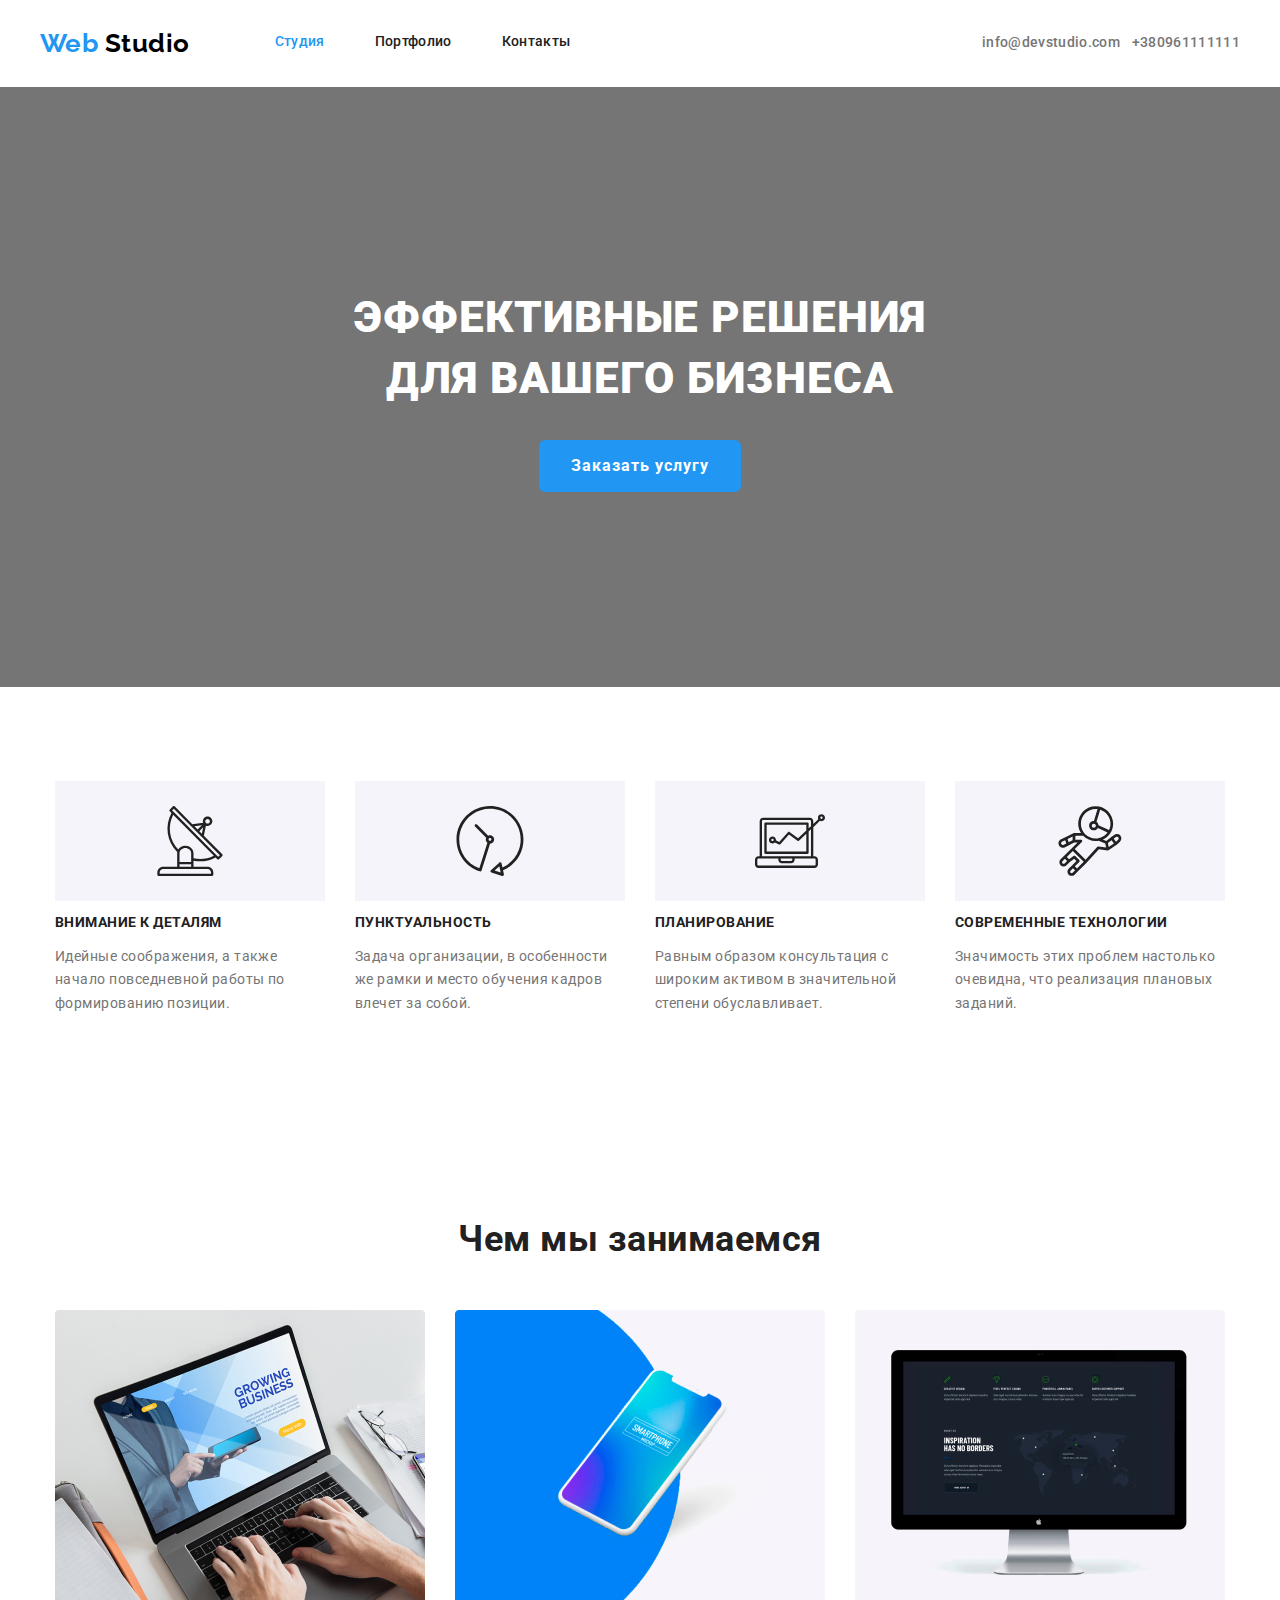
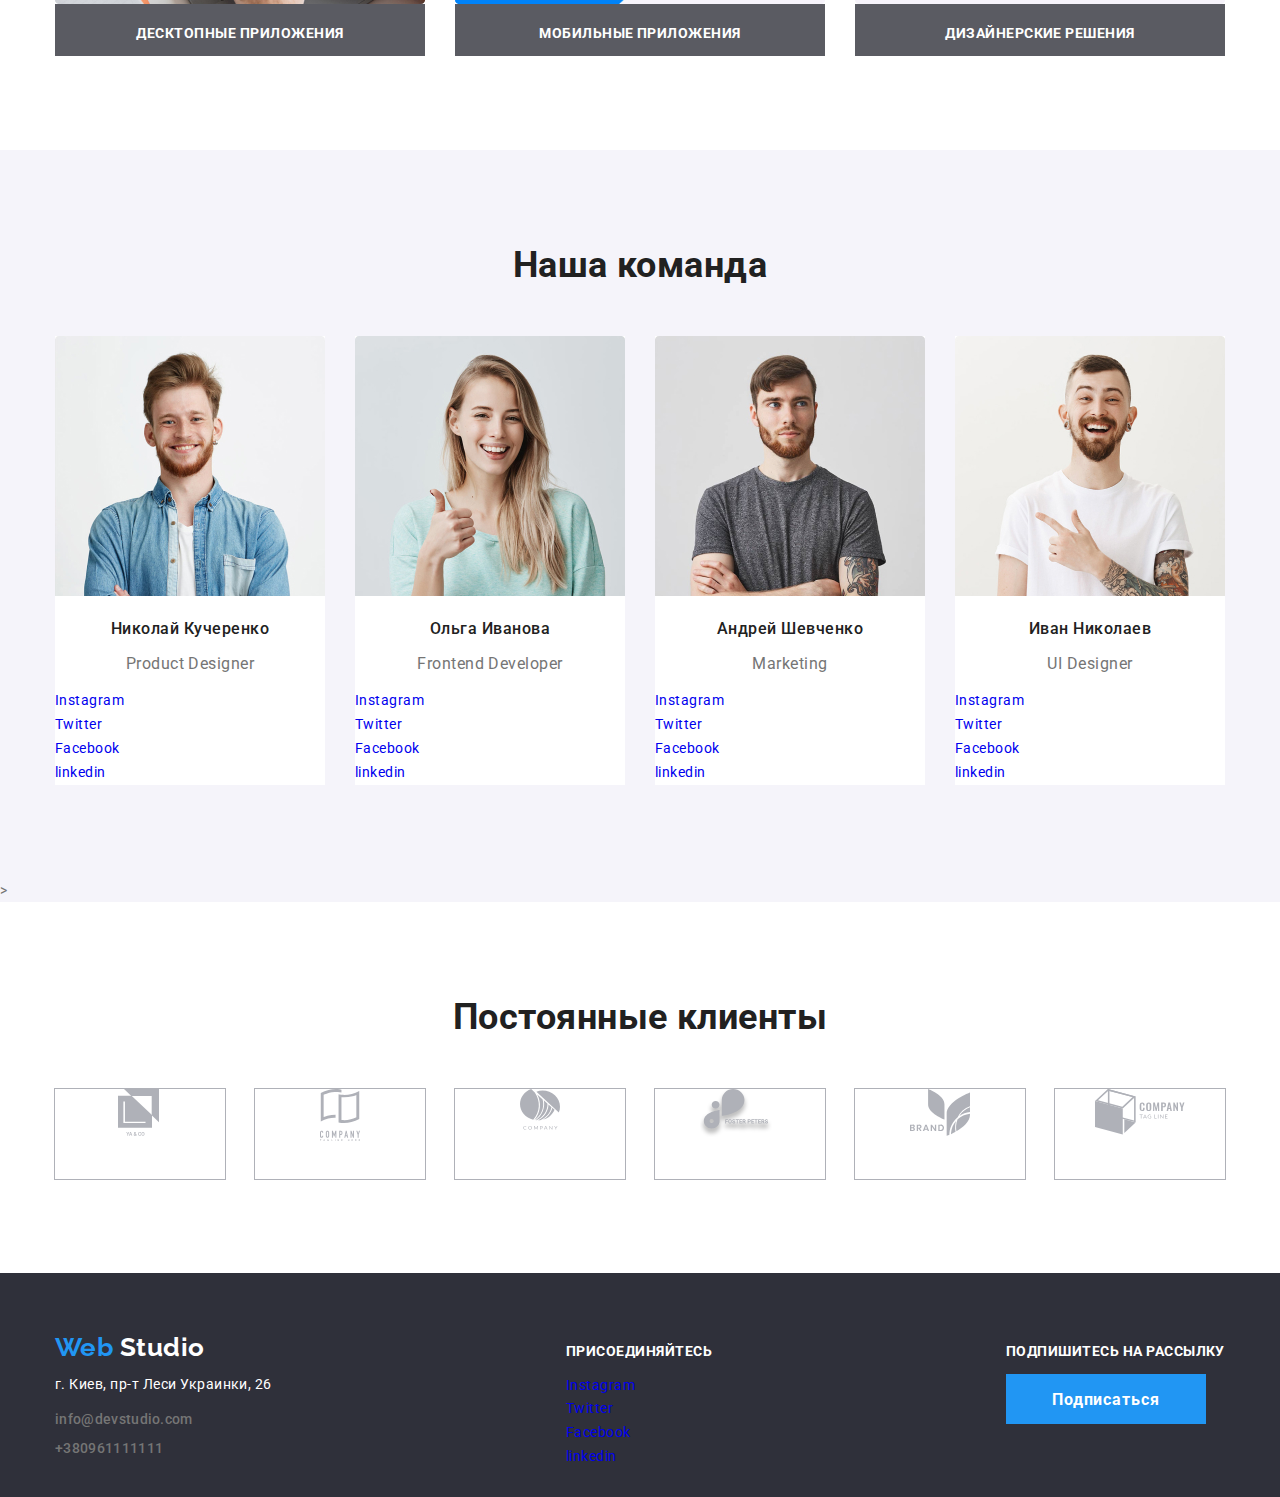
<file: index.html>
<!DOCTYPE html>
<html lang="ru">

<head>
    <meta charset="UTF-8" />
    <meta name="viemport" content="width=device-width, initial-scale=1.0" />
    <title>Web Studio</title>
    <link rel="stylesheet" type="text/css"
        href="https://cdnjs.cloudflare.com/ajax/libs/modern-normalize/0.6.0/modern-normalize.min.css" />
    <link rel="stylesheet" type="text/css" href="./css/main.css" />
    <link href="https://fonts.googleapis.com/css2?family=Raleway:wght@700&family=Roboto:wght@400;500;700&display=swap"
        rel="stylesheet">
</head>

<body>
    <!-- Site header -->
    <header>

        <nav class="container header">
            <ul class="site-nav">
                <li class="item">
                    <a href="./index.html" class="logo"><span class="logo-text">Web</span> Studio</a>
                </li>
                <li class="item">
                    <a href="./index.html" class="link style-header"><span class="nav-text">Студия</span></a>
                </li>
                <li class="item">
                    <a href="portfolio.html" class="link style-header">Портфолио</a>
                </li>
                <li class="item">
                    <a href="#" class="link style-header">Контакты</a>
                </li>
            </ul>
            <ul class="contact">
                <li>
                    <a href="mailto:info@devstudio.com" class="us style-header"> info@devstudio.com</a>
                </li>
                <li>
                    <a href="tel:+380961111111" class="us style-header"> +380961111111</a>
                </li>
            </ul>
        </nav>

    </header>

    <!-- Said bar -->
    <main>
        <section class="container-img">
            <div class="container">
                <h1 class="title"> Эффективные решения </br> для вашего бизнеса </h1>
                <button class="button">Заказать услугу</button>
            </div>
        </section>


        <!-- features -->
        <section>
            <div class="container">
                <div class="container-features">
                    <h2 class="section-none"> Преимущества </h2>
                    <ul class="features-list">
                        <li class="item">
                            <div class="item-img">
                                <img src="./images/main/Vector.svg" alt="антена" width="70" height="70">
                            </div>
                            <h3 class="title text-style"> Внимание к деталям </h3>
                            <p> Идейные соображения, а также начало повседневной работы по формированию
                                позиции.</p>
                        </li>

                        <li class="item">
                            <div class="item-img">
                                <img src="./images/main/Vector1.svg" alt="время" width="70" height="70">
                            </div>
                            <h3 class="title text-style"> Пунктуальность </h3>
                            <p> Задача организации, в особенности же рамки и место обучения кадров влечет
                                за собой.</p>
                        </li>

                        <li class="item">
                            <div class="item-img">
                                <img src="./images/main/Vector2.svg" alt="ноутбук" width="70" height="70">
                            </div>
                            <h3 class="title text-style"> Планирование </h3>
                            <p> Равным образом консультация с широким активом в значительной степени
                                обуславливает.</p>
                        </li>

                        <li class="item">
                            <div class="item-img">
                                <img src="./images/main/Vector3.svg" alt="астронавт" width="70" height="70">
                            </div>
                            <h3 class="title text-style"> Современные технологии </h3>
                            <p> Значимость этих проблем настолько очевидна, что реализация плановых
                                заданий.</p>
                        </li>
                    </ul>
                </div>
        </section>
        <!--specialization -->
        <section class="section">
            <div class="container">
                <h2 class="section-title"> Чем мы занимаемся </h2>
                <ul class="specialization-list">
                    <li class="item">
                        <img src="./images/main/img.jpg" alt="ноутбук" width="370" height="294">
                        <p class="text text-style">Десктопные приложения</p>
                    </li>
                    <li class="item">
                        <img src="./images/main/box.jpg" alt="мобильный телефон" width="370" height="294">
                        <p class="text text-style"> Мобильные приложения </p>
                    </li>
                    <li class="item">
                        <img src="./images/main/img1.jpg" alt="екран" width="370" height="294">
                        <p class="text text-style"> Дизайнерские решения </p>
                    </li>
                </ul>
            </div>
        </section>
        <!-- Our team -->
        <section class="section team">
            <div class="container">
                <h2 class="section-title"> Наша команда </h2>
                <ul class="team-list">
                    <li class="item">
                        <img src="./images/main/img2.jpg" alt="Николай Кучеренко" width="270">
                        <h3 class="title"> Николай Кучеренко </h3>
                        <p class="text"> Product Designer </p>
                        <ul class="socials">
                            <li class="item">
                                <a href="https://www.instagram.com/?hl=uk">Instagram </a>
                            </li>
                            <li class="item">
                                <a href="https://twitter.com/explore"> Twitter </a>
                            </li>
                            <li class="item">
                                <a href="https://www.facebook.com">Facebook </a>
                            </li>
                            <li class="item">
                                <a href="https://www.linkedin.com">linkedin </a>
                            </li>
                        </ul>
                    </li>
                    <li class="item">
                        <img src="./images/main/img3.jpg" alt="Ольга Иванова" width="270">
                        <h3 class="title"> Ольга Иванова </h3>
                        <p class="text"> Frontend Developer </p>
                        <ul class="socials">
                            <li class="item">
                                <a href="https://www.instagram.com/?hl=uk">Instagram </a>
                            </li>
                            <li class="item">
                                <a href="https://twitter.com/explore"> Twitter </a>
                            </li>
                            <li class="item">
                                <a href="https://www.facebook.com">Facebook </a>
                            </li>
                            <li class="item">
                                <a href="https://www.linkedin.com">linkedin </a>
                            </li>
                        </ul>
                    </li>
                    <li class="item">
                        <img src="./images/main/img4.jpg" alt="Андрей Шевченко" width="270">
                        <h3 class="title"> Андрей Шевченко </h3>
                        <p class="text"> Marketing </p>
                        <ul class="socials">
                            <li class="item">
                                <a href="https://www.instagram.com/?hl=uk">Instagram </a>
                            </li>
                            <li class="item">
                                <a href="https://twitter.com/explore"> Twitter </a>
                            </li>
                            <li class="item">
                                <a href="https://www.facebook.com">Facebook </a>
                            </li>
                            <li class="item">
                                <a href="https://www.linkedin.com">linkedin </a>
                            </li>
                        </ul>
                    </li>
                    <li class="item">
                        <img src="./images/main/img5.jpg" alt="Иван Николаев" width="270">
                        <h3 class="title"> Иван Николаев </h3>
                        <p class="text"> UI Designer </p>
                        <ul class="socials">
                            <li class="item">
                                <a href="https://www.instagram.com/?hl=uk">Instagram </a>
                            </li>
                            <li class="item">
                                <a href="https://twitter.com/explore"> Twitter </a>
                            </li>
                            <li class="item">
                                <a href="https://www.facebook.com">Facebook </a>
                            </li>
                            <li class="item">
                                <a href="https://www.linkedin.com">linkedin </a>
                            </li>
                        </ul>
                    </li>
                </ul>
            </div>>
        </section>
        <!--Regular customers-->
        <section class="section">
            <div class="container">
                <h2 class="section-title">Постоянные клиенты </h2>
                <ul class="cust-list">
                    <li class="item">
                        <img src="./images/main/logo1.svg" alt="сompany1" width="45">
                    </li>

                    <li class="item">
                        <img src="./images/main/logo2.svg" alt="сompany2" width="40">
                    </li>

                    <li class="item">
                        <img src="./images/main/logo3.svg" alt="сompany3" width="40">
                    </li>

                    <li class="item">
                        <img src="./images/main/logo4.svg" alt="сompany4" width="80">
                    </li>
                    <li class="item">
                        <img src="./images/main/logo5.svg" alt="сompany5" width="60">
                    </li>

                    <li class="item">
                        <img src="./images/main/logo6.svg" alt="сompany6" width="90">
                    </li>
                </ul>
            </div>
        </section>
    </main>
    <!--footer-->
    <footer class="footer">
        <div class="container">
            <div class="container-footer">

                <div>
                    <a href="#" class="logo-footer"><span class="logo-text">Web</span> Studio</a>
                    <p class="footer-address">
                        г. Киев, пр-т Леси Украинки, 26
                    </p>
                    <address class="footer-contact">
                        <a href="mailt@devstudio.com" class="us style-header"> info@devstudio.com</a>
                        <a href="tel:+380961111111" class="us style-header"> +380961111111</a>
                    </address>
                </div>

                <div class="footer-link">
                    <h3 class="subtitle text-style">присоединяйтесь</h3>
                    <ul class="item">

                        <li class="footer-links" class="footer-links">
                            <a href="https://www.instagram.com/?hl=uk"> Instagram </a>
                        </li>
                        <li class="footer-links" class="footer-links">
                            <a href="https://twitter.com/explore"> Twitter </a>
                        </li>
                        <li class="footer-links">
                            <a href="https://www.facebook.com"> Facebook </a>
                        </li>
                        <li class="footer-links">
                            <a href="https://www.linkedin.com"> linkedin </a>
                        </li>
                    </ul>
                </div>

                <div>
                    <p class="footer-text text-style">Подпишитесь на рассылку</p>
                    <button class="button-footer">Подписаться</button>
                </div>
            </div>

        </div>

    </footer>

</body>

</html>
</file>
<file: css/main.css>
:root {
  --primary-text-color: #757575;
  --title-text-color: #212121;
  --accent-color: #2196f3;
  --primary-fon-color: #ffffff;
  --address-text-color: #757575;
  --link-text-color:#212121;
  --border-color:#F5F4FA;
  --card-border:#EEEEEE;

}

/*Стили текста*/

.style-header{
  font-family: Roboto;
  font-weight: 500;
  font-size: 14px;
  line-height: 1.4;
  letter-spacing: 0.02rem;
}

.text-style{
  font-family: Roboto;
  font-weight: bold;
  font-size: 14px;
  line-height: 1.14;
  letter-spacing: 0.03rrem;
  text-transform: uppercase;
}

body {
  color: var(--primary-text-color);
  background-color: var(--primary-fon-color);

  font-family:Roboto; sans-serif;
  font-style: normal;
  font-weight: normal;
  font-size: 14px;
  line-height: 1.7;
  letter-spacing: 0.03rem;
}

.container{
  margin-left: auto;
  margin-right: auto;
  width: 1200px;
  padding: 0 15px;
}

ul {
  list-style: none;
  margin: 0px;
  padding: 0px;
}

a {
  text-decoration: none;
}

/* logo */

header

.logo {
  color: #000000;
  font-family:Raleway;
  font-style:normal;
  font-weight:bold;
  font-size: 26px;
  line-height: 2;
}

.logo-text {
  color: var(--accent-color);

}

/* Site header */

.header{
  display: flex;
  align-items: center;
  width: 1230px;
  margin-top:0px;
  margin-bottom: 0px;
 
}
  
.site-nav{
  display: flex;
  align-items: center;
 
 }

.site-nav .item:not(:last-child){
  margin-right: 50px;
}

.site-nav .item:first-child {
  margin-right: 85px;

}

.site-nav .link {
  display: block;
  padding-top:32px ;
  padding-bottom: 35px;
}

.link {
  color: var(--link-text-color);
  }

.nav-text{
color: var(--accent-color);
}

.link:hover,
.link:focus {
  color: var(--accent-color);
}

.contact{
  display: flex;
  margin-left: auto;
  
}

.us {
  color: var(--address-text-color);
  margin-left: 12px;
}

 .us:hover,
 .link:focus {
  color: var(--accent-color);
}

/* Said bar */

.container-img{
  /* max-width: 1600px; */
  height: 600px;
  margin-left: auto;
  margin-right: auto;
  background-position: center;
  background-color:  var(--primary-text-color);
}

.container-img .container{
  padding: 200px 15px;
  text-align: center;
}

.container-img .title {
  
  margin-top: 0px;
  margin-bottom: 30px;

  color: var(--primary-fon-color);
  
  font-family: Roboto;
  font-weight: 900;
  font-size: 44px;
  line-height: 1.4;
  text-align: center;
  letter-spacing: 0.06rem;
  text-transform: uppercase;
}

.button {

  margin-left: auto;
  margin-right: auto;
  min-width: 200px;
  padding: 10px 31px;
  border: 1px solid transparent;
  border-radius: 6px;

  color: var(--primary-fon-color);
  background-color: var(--accent-color);

  font-family: Roboto;
  font-weight: bold;
  font-size: 16px;
  line-height: 1.9;
  text-align: center;
  letter-spacing: 0.06rem;
}

/* features */

.container-features{
  padding: 94px 0px;
}

.features-list{
  display: flex;
  /* justify-content: space-between;  */
 }

 .features-list .item:not(:last-child) {
  margin-right: 30px;
}  

.features-list .item{
   width: 270px;  
}

.item-img{
  display: flex;
  width: 100%;
  height: 120px;
  background-color: var(--border-color);
  }

.item-img img{
  display: block;
  margin: auto;
}

.features-list .title,
.subtitle,
.footer-text {
  color: var(--title-text-color);

}

/* specialization */

.section .container {
 padding: 94px 15px;
}


.section-title {
  margin-top: 0px;
  margin-bottom: 50px;

  color: var(--title-text-color);

  font-family: Roboto;
  font-weight: bold;
  font-size: 36px;
  line-height: 1.17;
  text-align: center;
  letter-spacing: 0.03rem;

}

.specialization-list{
  display: flex;
  
}

.specialization-list .item{
  background-color: #5A5B62;
}
 

.specialization-list .item:not(:last-child) {
  margin-right: 30px;
} 


.specialization-list .text {
  color: var(--primary-fon-color);
  text-align: center;
  }

/* Our team */
.team {
 background-color: #f5f4fa;
}

.team-list{
  display: flex;
  justify-content: center;
}

.team-list .item{
  background-color: var(--primary-fon-color);
  box-shadow: #757575;
}


.team-list .item:not(:last-child){
  margin-right: 30px; 
}

.team-list .title {
  color: var(--title-text-color);

  font-family: Roboto;
  font-weight: 500;
  font-size: 16px;
  line-height: 1.18;
  text-align: center;
  letter-spacing: 0.03rem;

}

.team-list .text{

font-family: Roboto;
font-size: 16px;
line-height: 1.18;
text-align: center;
letter-spacing: 0.03rem;
}

/* Regular customers */


.section .cust-list{
  display: flex;
  justify-content: center;
} 

.cust-list .item{
outline:1px solid #AFB1B8; 
width:170px;
height:90px;
text-align: center;

}

.cust-list .item:not(:last-child){
  margin-right: 30px; 
}

/* footer */

.footer {
  background-color: #2f303a;
  padding: 48px 0px 28px;
}

.container-footer{
  display: flex;
  justify-content: space-between;
  align-items: baseline;
  }

.logo-footer {
  color: #ffffff;
  font-family: Raleway;
  font-style: normal;
  font-weight: bold;
  font-size: 26px;
  line-height: 2;
}

.footer-address {
  margin-top: 0px;

  color: #ffffff;
}
.footer-contact {
  font-style: inherit;

  color: rgba(255, 255, 255, 0.6);
}
.footer-contact a{
  display: block;
  margin-top: 9px;
  margin-left: 0px;
  padding: 0px;
}

.footer-link h3 {
  color: #ffffff;
}

.footer-text {
  color: #ffffff;
}

.button-footer{
  margin-left: auto;
  margin-right: auto;
  width: 200px;
  height: 50px;
  padding: 10px 31px;
  border: 1px solid transparent;
  
  color: var(--primary-fon-color);
  background-color: var(--accent-color);

  font-family: Roboto;
  font-weight: bold;
  font-size: 16px;
  line-height: 1.9;
  text-align: center;
  letter-spacing: 0.06rem;

}

/* */ 

/*portfolio-button*/

.container-nav{
  margin-top: 90px;
}

.list-nav{
  display:flex;
  justify-content: center;
}

.portfolio-button:not(:last-child) {
  margin-right: 8px;

}

.section-none{
  display: none;
}

.portfolio-button button {
  color: var(--title-text-color);
  background-color: #f5f4fa;

  font-family: Roboto;
  font-weight: 500;
  font-size: 16px;
  line-height: 1.6;
  text-align: center;
  letter-spacing: 0.03rem;
  border: 0px solid #000;
  border-radius: 4px; 
}

.portfolio-button button:hover,
.portfolio-button button:focus {
  color: var(--primary-fon-color);
  background-color: var(--accent-color);
}

/*portfolio*/
  
 .section-portfolio{
  width: 1230px;
  padding-left: 15px;
  padding-right: 15px;
  padding-bottom: 94px;
  margin-left: auto;
  margin-right: auto;
  margin-top: 34px;
} 


.portfolio-list {
  display: flex;
  flex-wrap:wrap;
 
}

.portfolio-list .item{
  width: 370px;
  margin-right: 30px;
  margin-bottom: 30px;
  }


.portfolio-list .item:nth-child(3n){
  margin-right: 0;

} 

.portfolio-list .item:nth-last-child(-n+3){
  margin-bottom: 0;
}

.card-img{
  display: block;
  max-width: 100%;
  height: auto;
}

.card-content{
  padding-left: 24px;
  padding-right: 24px;
  padding-top:20px;
  padding-bottom:20px;
  
  border-left:1px solid var(--card-border);
  border-right:1px solid var(--card-border);
  border-bottom:1px solid var(--card-border);
  box-sizing: border-box;

  background: var( --primary-fon-color);


}

.portfolio-list .title {
  margin-bottom: 4px;

  font-family: Roboto;
  font-weight: bold;
  font-size: 18px;
  line-height: 2;
  letter-spacing: 0.06rem;

  color: var(--title-text-color);
}

.portfolio-list .caption{
  margin-top: 0px;
  margin-bottom:0px;

  font-family: Roboto;
  font-size: 16px;
  line-height: 1.9;
  letter-spacing: 0.03rem;

  color: var(--primary-text-color);
}

.portfolio-list .text {

  background-color: #2196F3;;
  color: var(--primary-fon-color);
  
  font-family: Roboto;
  font-size: 18px;
  line-height: 1.5;
  letter-spacing: 0.03rem;
}
</file>
